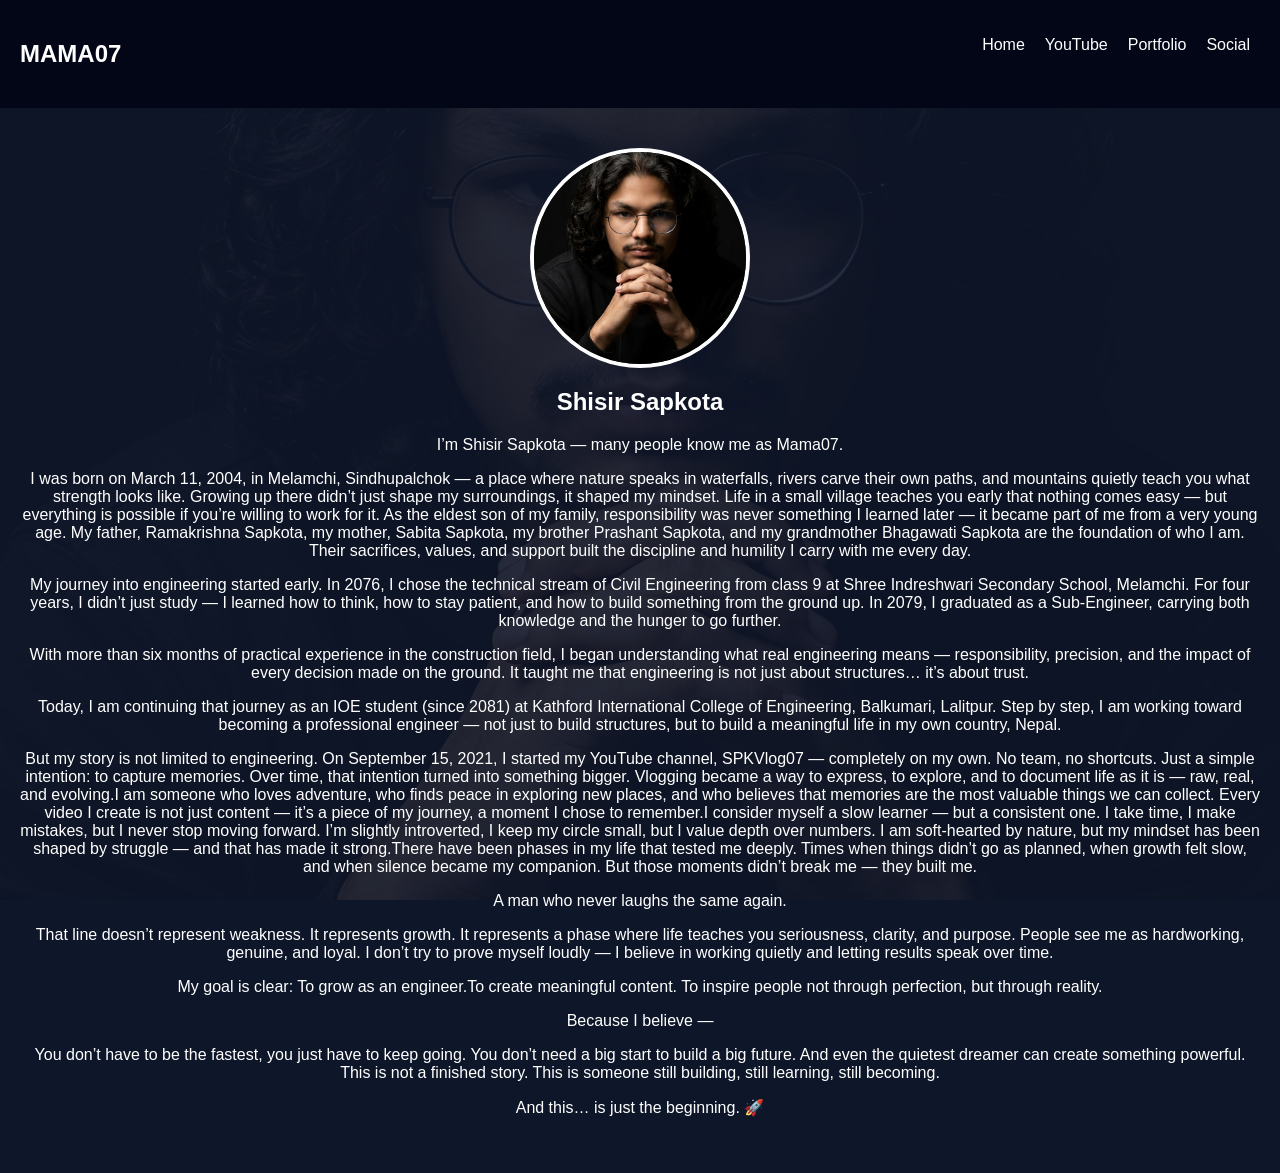
<file: index.html>
<!DOCTYPE html>
<html lang="en">
<head>
<meta charset="UTF-8">
<meta name="viewport" content="width=device-width, initial-scale=1.0">
<title>Home | Shisir Sapkota</title>
<link rel="stylesheet" href="style.css">
</head>

<body>

<nav class="navbar">
  <h1 class="logo">MAMA07</h1>

  <ul class="nav-links">
    <li><a href="index.html">Home</a></li>
    <li><a href="youtube.html">YouTube</a></li>
    <li><a href="portfolio.html">Portfolio</a></li>
    <li><a href="social.html">Social</a></li>
  </ul>
</nav>
<section class="home">
  <div class="home-content">
    <img src="IMG_20260421_170536 (1).png" class="profile">
    <h1>Shisir Sapkota</h1>

    
    <p>
      
      I’m Shisir Sapkota — many people know me as Mama07.
    </p>
    
    </p>
I was born on March 11, 2004, in Melamchi, Sindhupalchok — a place where nature speaks in waterfalls, 
rivers carve their own paths, and mountains quietly teach you what strength looks like. Growing up 
there didn’t just shape my surroundings, it shaped my mindset. Life in a small village teaches you 
early that nothing comes easy — but everything is possible if you’re willing to work for it.
As the eldest son of my family, responsibility was never something I learned later — it became part of me 
from a very young age. My father, Ramakrishna Sapkota, my mother, Sabita Sapkota, my brother Prashant Sapkota,
and my grandmother Bhagawati Sapkota are the foundation of who I am. Their sacrifices, values, and support built
the discipline and humility I carry with me every day.
    </p>

      
    </p>
My journey into engineering started early. In 2076, I chose the technical stream of Civil Engineering from class 9 
at Shree Indreshwari Secondary School, Melamchi. For four years, I didn’t just study — I learned how to think, 
how to stay patient, and how to build something from the ground up. In 2079, I graduated as a Sub-Engineer, 
carrying both knowledge and the hunger to go further.
    </p>

      
    </p>     
With more than six months of practical experience in the construction field, I began understanding what real 
engineering means — responsibility, precision, and the impact of every decision made on the ground. It 
taught me that engineering is not just about structures… it’s about trust.
    </p>


      
    </p>      
Today, I am continuing that journey as an IOE student (since 2081) at Kathford International College of Engineering,
Balkumari, Lalitpur. Step by step, I am working toward becoming a professional engineer — not just to build structures,
but to build a meaningful life in my own country, Nepal.
    </p>


      
    </p>
But my story is not limited to engineering.
On September 15, 2021, I started my YouTube channel, SPKVlog07 — completely on my own. No team, no shortcuts. Just a 
simple intention: to capture memories. Over time, that intention turned into something bigger. Vlogging became a way to 
express, to explore, and to document life as it is — raw, real, and evolving.I am someone who loves adventure, who finds
peace in exploring new places, and who believes that memories are the most valuable things we can collect. Every video I
create is not just content — it’s a piece of my journey, a moment I chose to remember.I consider myself a slow learner —
but a consistent one. I take time, I make mistakes, but I never stop moving forward. I’m slightly introverted, I keep my 
circle small, but I value depth over numbers. I am soft-hearted by nature, but my mindset has been shaped by struggle — 
and that has made it strong.There have been phases in my life that tested me deeply. Times when things didn’t go as planned,
when growth felt slow, and when silence became my companion. But those moments didn’t break me — they built me.
    </p>


      
    </p>
A man who never laughs the same again.
    </p>

      
    </p>
That line doesn’t represent weakness. It represents growth. It represents a phase where life teaches you seriousness, clarity, and purpose.
People see me as hardworking, genuine, and loyal. I don’t try to prove myself loudly — I believe in working quietly and letting results speak over time.
    </p>


      
    </p>
My goal is clear:
To grow as an engineer.To create meaningful content.
To inspire people not through perfection, but through reality.
    </p>

      
    </p>
Because I believe —
    </p>
    
      
    </p>
You don’t have to be the fastest, you just have to keep going.
You don’t need a big start to build a big future.
And even the quietest dreamer can create something powerful.
This is not a finished story.
This is someone still building, still learning, still becoming.
    </p>
    

    </p>
And this… is just the beginning. 🚀
      
    </p>

   
  </div>
</section>

</body>
</html>
</file>
<file: style.css>
body {
  margin: 0;
  font-family: Arial;
  background: #0f172a;
  color: white;
}



* {
  box-sizing: border-box;
}

html, body {
  overflow-x: hidden;
  max-width: 100%;
}




nav {
  display: flex;
  justify-content: space-between;
  padding: 20px;
  background: #020617;
}

nav ul {
  display: flex;
  list-style: none;
}

nav ul li {
  margin: 0 10px;
}

nav a {
  color: white;
  text-decoration: none;
}

.home {
  position: relative;
  background-image: url("IMG_20260421_170536 (1).png");
  background-size: cover;
  background-position: center;
  background-attachment: fixed;
}

.home::before {
  content: "";
  position: absolute;
  inset: 0;
  background: rgba(15, 23, 42, 0.9); /* fades the photo — lower number = more visible photo */
  z-index: 0;
}

.home-content {
  position: relative;
  z-index: 1;
  padding: 40px 20px;
  text-align: center;
}

.profile {
  width: 220px;
  height: 220px;
  object-fit: cover;
  border-radius: 50%;
  display: block;
  margin: 0 auto 20px auto;
  border: 4px solid white;
}

.video-grid {
  display: grid;
  grid-template-columns: repeat(auto-fit, minmax(250px, 1fr));
  gap: 20px;
  padding: 20px;
}

.video-card img {
  width: 100%;
  border-radius: 10px;
  cursor: pointer;
}





.social {
  padding: 40px 20px;
  text-align: center;
}

.social-title {
  font-size: 32px;
  margin-bottom: 40px;
  letter-spacing: 1px;
}

.social-grid {
  display: grid;
  grid-template-columns: repeat(auto-fit, minmax(180px, 1fr));
  gap: 40px;
  max-width: 900px;
  margin: 0 auto;
}

.social-card {
  cursor: pointer;
  display: flex;
  flex-direction: column;
  align-items: center;
  transition: transform 0.25s ease;
}

.social-card:hover {
  transform: scale(1.08);
}

.social-icon {
  width: 110px;
  height: 110px;
  object-fit: cover;
  border-radius: 50%;
  border: 3px solid white;
  margin-bottom: 12px;
  box-shadow: 0 6px 15px rgba(0,0,0,0.4);
}

.social-name {
  font-weight: bold;
  font-size: 16px;
  margin: 0;
}

.platform-label {
  font-size: 13px;
  color: #94a3b8;
  margin-top: 3px;
}








@keyframes float {
  0%   { transform: translateY(0px); }
  50%  { transform: translateY(-8px); }
  100% { transform: translateY(0px); }
}

.social-card {
  animation: float 3s ease-in-out infinite;
}

.social-card:nth-child(2) {
  animation-delay: 0.3s;
}

.social-card:nth-child(3) {
  animation-delay: 0.6s;
}

.social-card:nth-child(4) {
  animation-delay: 0.9s;
}

.social-card:nth-child(5) {
  animation-delay: 1.2s;
}





nav {
  flex-wrap: wrap;
}

nav ul {
  flex-wrap: wrap;
  padding: 0;
}

@media (max-width: 480px) {
  nav {
    flex-direction: column;
    align-items: center;
  }

  nav ul {
    justify-content: center;
    gap: 10px;
  }

  .logo {
    margin-bottom: 10px;
  }
}
</file>
